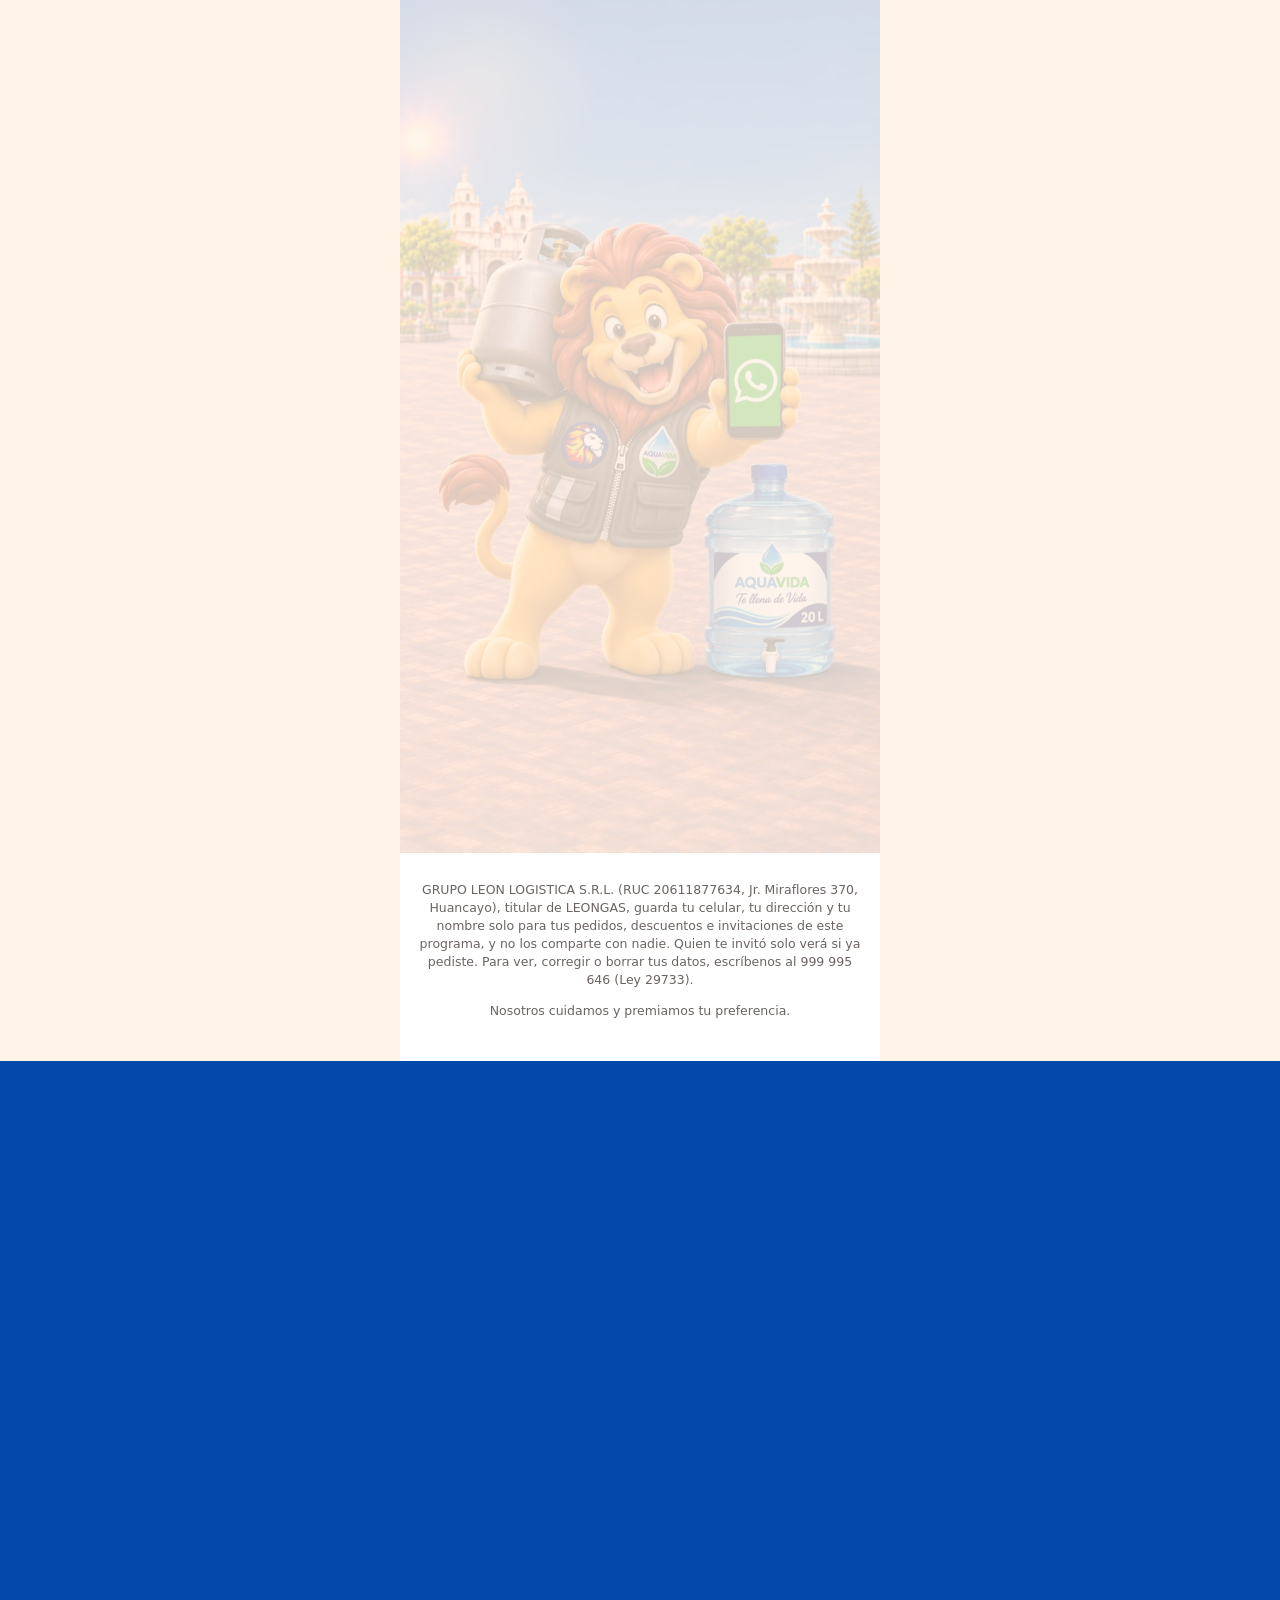
<file: index.html>
<!DOCTYPE html>
<html lang="es">
<head>
<meta charset="utf-8">
<meta http-equiv="refresh" content="0; url=a/">
<meta name="robots" content="noindex">
<title>LEONGAS</title>
</head>
<body><a href="a/">LEONGAS · gas a domicilio</a></body>
</html>
</file>
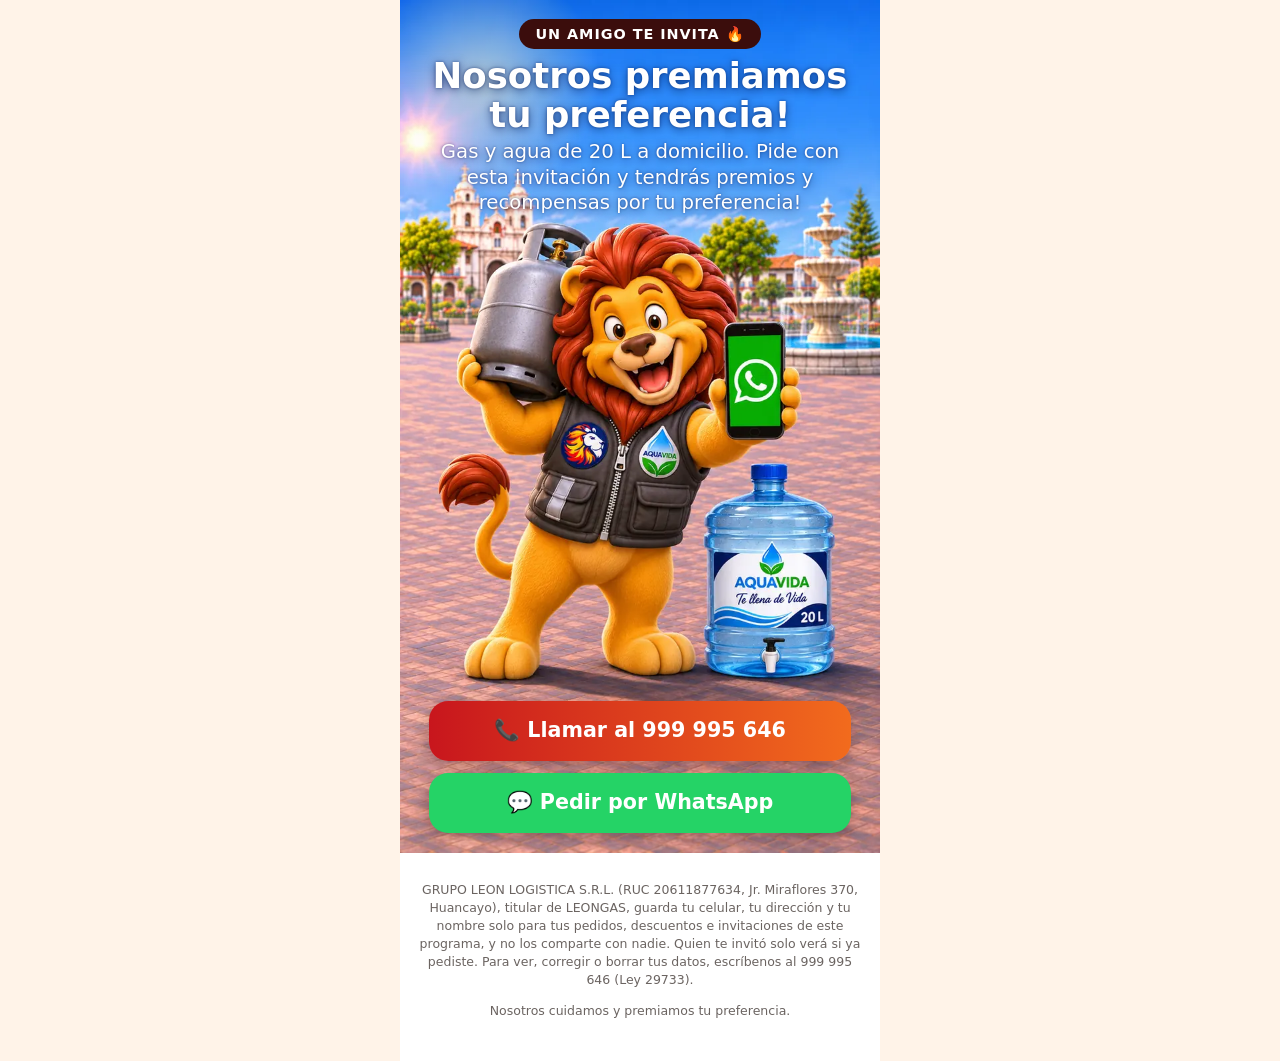
<file: a/index.html>
<!DOCTYPE html>
<html lang="es">
<head>
<meta charset="utf-8">
<meta name="viewport" content="width=device-width, initial-scale=1">
<meta http-equiv="Content-Security-Policy" content="default-src 'self'; script-src 'self'; style-src 'self'; img-src 'self' data:; connect-src https://cnychdelfsppsinohkaf.supabase.co; base-uri 'none'; form-action 'none'">
<meta name="referrer" content="no-referrer">
<meta name="theme-color" content="#116cea">
<title>Únete a LEONGAS y AQUAVIDA · Gas y agua a domicilio</title>
<!-- Vista previa de WhatsApp: la misma para todos (no puede llevar el nombre de quien invita). -->
<meta property="og:type" content="website">
<meta property="og:site_name" content="LEONGAS">
<meta property="og:title" content="Únete a LEONGAS y AQUAVIDA 🔥 Gas y agua a DOMICILIO">
<meta property="og:description" content="Nosotros premiamos tus compras y tu preferencia!">
<meta property="og:url" content="https://ventasleongroup-byte.github.io/leongas/a/">
<meta property="og:image" content="https://ventasleongroup-byte.github.io/leongas/og/invitacion-v4.jpg">
<meta property="og:image:type" content="image/jpeg">
<meta property="og:image:width" content="1200">
<meta property="og:image:height" content="630">
<meta property="og:image:alt" content="Recomienda y gana: LEONGAS y AQUAVIDA, gas y agua a domicilio">
<link rel="stylesheet" href="../estilos.css">
<link rel="stylesheet" href="../escena.css">
<link rel="icon" href="../img/logo.png">
<link rel="preload" as="image" href="../img/escenas/amigo.webp" type="image/webp">
</head>
<body class="v-amigo">
<main class="app">
  <section class="escena zoom" id="v-amigo">
    <img class="fondo" src="../img/escenas/amigo.webp" alt="El león de LEONGAS con un balón de gas y un bidón de agua AQUAVIDA" width="720" height="1279" fetchpriority="high">
    <div class="brillo"></div>
    <div class="arriba">
      <span class="pildora sube d1">UN AMIGO TE INVITA 🔥</span>
      <h1 class="t-claro sube d2">Nosotros premiamos tu preferencia!</h1>
      <p class="t-claro texto sube d3">Gas y agua de 20 L a domicilio. Pide con esta invitación y tendrás premios y recompensas por tu preferencia!</p>
    </div>
    <div class="abajo sube d4">
      <a class="boton-v pulso" href="tel:+51999995646">📞 Llamar al 999 995 646</a>
      <a class="boton-v wa" id="pedir" href="https://wa.me/51999995646">💬 Pedir por WhatsApp</a>
    </div>
  </section>

  <!-- Registro: su propio enlace para invitar, aunque todavía no compre. -->
  <section id="registro" class="bloque oculto">
    <div class="nota">
      <strong>¿Tú también quieres ganar?</strong> Invita a tus amigos y gana <strong>S/2</strong> por cada uno
      que pida. Deja tus datos y recibe tu enlace ahora, aunque todavía no compres.
    </div>
    <form id="form-registro" class="lista" novalidate>
      <input class="campo" id="r-nombre" type="text" autocomplete="given-name" maxlength="60" placeholder="Tu nombre (opcional)" aria-label="Tu nombre">
      <input class="campo" id="r-celular" type="tel" inputmode="numeric" autocomplete="tel" maxlength="15" placeholder="Tu celular: 9__ ___ ___" aria-label="Tu celular">
      <input class="campo" id="r-direccion" type="text" autocomplete="street-address" maxlength="120" placeholder="Tu dirección (calle, número, referencia)" aria-label="Tu dirección">
      <p class="error" id="r-error"></p>
      <button class="boton" type="submit" id="r-enviar">Quiero mi enlace para invitar</button>
    </form>
    <a class="boton wa oculto" id="r-wa" href="https://wa.me/51999995646">💬 Pedir mi enlace por WhatsApp</a>
  </section>

  <section id="privacidad" class="bloque legal">
    <p class="chico">GRUPO LEON LOGISTICA S.R.L. (RUC 20611877634, Jr. Miraflores 370, Huancayo), titular de LEONGAS, guarda tu celular, tu dirección y tu nombre solo para tus pedidos, descuentos e invitaciones de este programa, y no los comparte con nadie. Quien te invitó solo verá si ya pediste. Para ver, corregir o borrar tus datos, escríbenos al 999 995 646 (Ley 29733).</p>
    <p class="chico">Nosotros cuidamos y premiamos tu preferencia.</p>
  </section>
</main>
<script src="a.js"></script>
</body>
</html>
</file>
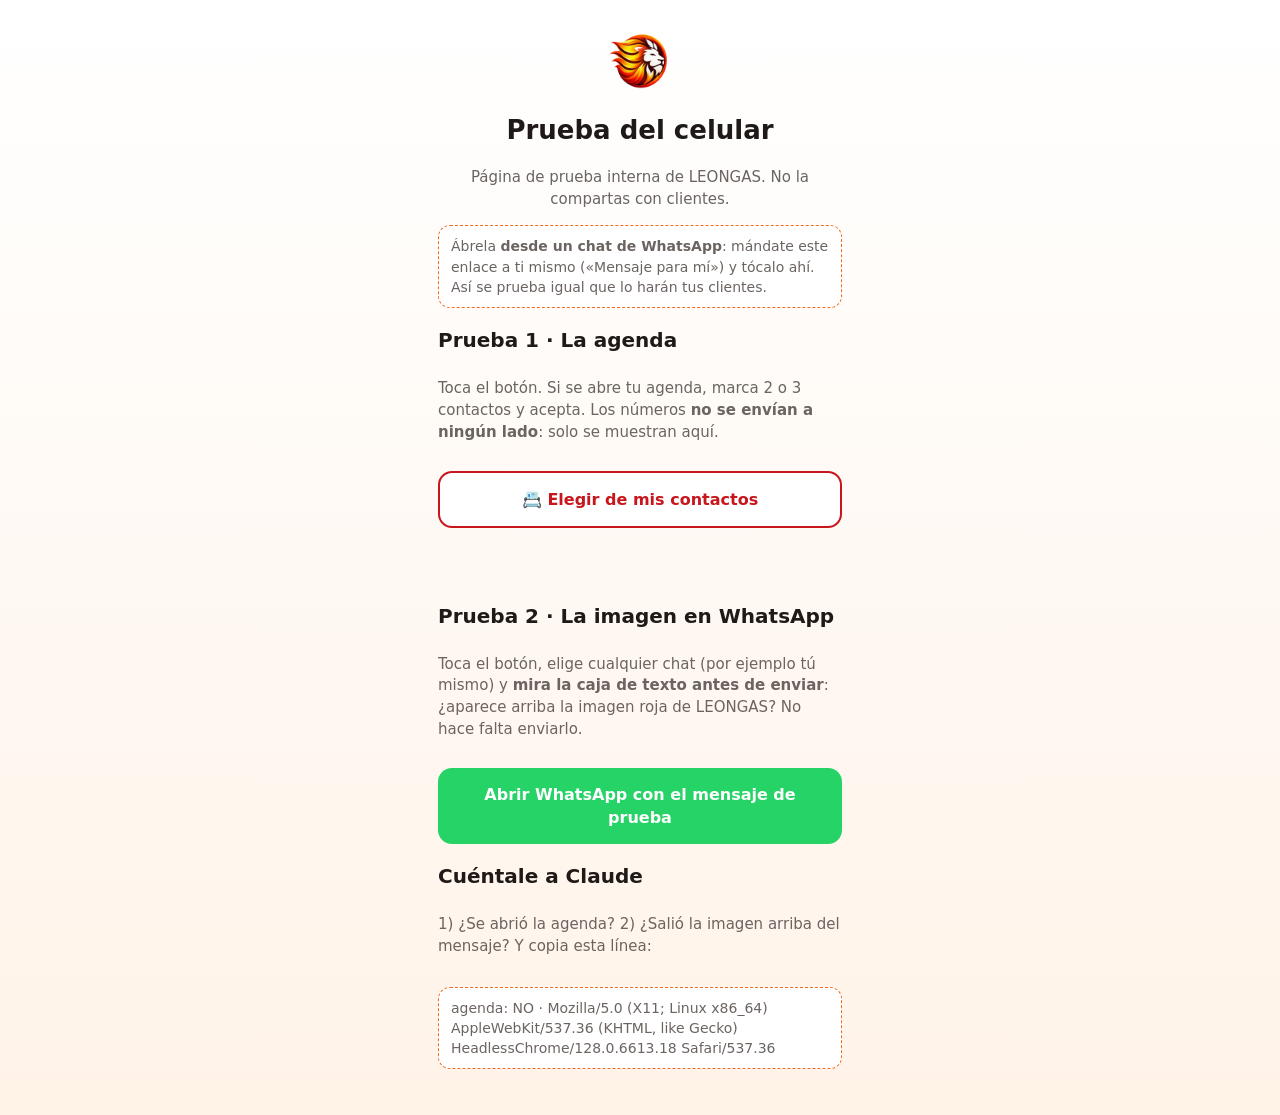
<file: prueba/index.html>
<!DOCTYPE html>
<html lang="es">
<head>
<meta charset="utf-8">
<meta name="viewport" content="width=device-width, initial-scale=1">
<meta http-equiv="Content-Security-Policy" content="default-src 'self'; script-src 'self'; style-src 'self'; img-src 'self' data:; connect-src 'none'; base-uri 'none'; form-action 'none'">
<meta name="referrer" content="no-referrer">
<meta name="robots" content="noindex">
<title>Prueba LEONGAS</title>
<link rel="stylesheet" href="../estilos.css">
</head>
<body>
<main>
  <img class="logo" src="../img/logo.png" alt="LEONGAS">
  <h1 class="centro">Prueba del celular</h1>
  <p class="sub centro">Página de prueba interna de LEONGAS. No la compartas con clientes.</p>

  <div class="nota">Ábrela <strong>desde un chat de WhatsApp</strong>: mándate este enlace a ti mismo («Mensaje para mí») y tócalo ahí. Así se prueba igual que lo harán tus clientes.</div>

  <h2 class="separado">Prueba 1 · La agenda</h2>
  <p class="sub">Toca el botón. Si se abre tu agenda, marca 2 o 3 contactos y acepta. Los números <strong>no se envían a ningún lado</strong>: solo se muestran aquí.</p>
  <button class="boton secundario" id="agenda" type="button">📇 Elegir de mis contactos</button>
  <p class="error" id="agenda-estado"></p>
  <div class="lista" id="agenda-lista"></div>

  <h2>Prueba 2 · La imagen en WhatsApp</h2>
  <p class="sub">Toca el botón, elige cualquier chat (por ejemplo tú mismo) y <strong>mira la caja de texto antes de enviar</strong>: ¿aparece arriba la imagen roja de LEONGAS? No hace falta enviarlo.</p>
  <a class="boton wa" id="preview" href="#">Abrir WhatsApp con el mensaje de prueba</a>

  <h2 class="separado">Cuéntale a Claude</h2>
  <p class="sub">1) ¿Se abrió la agenda? 2) ¿Salió la imagen arriba del mensaje? Y copia esta línea:</p>
  <p class="nota" id="navegador"></p>
</main>
<script src="prueba.js"></script>
</body>
</html>
</file>
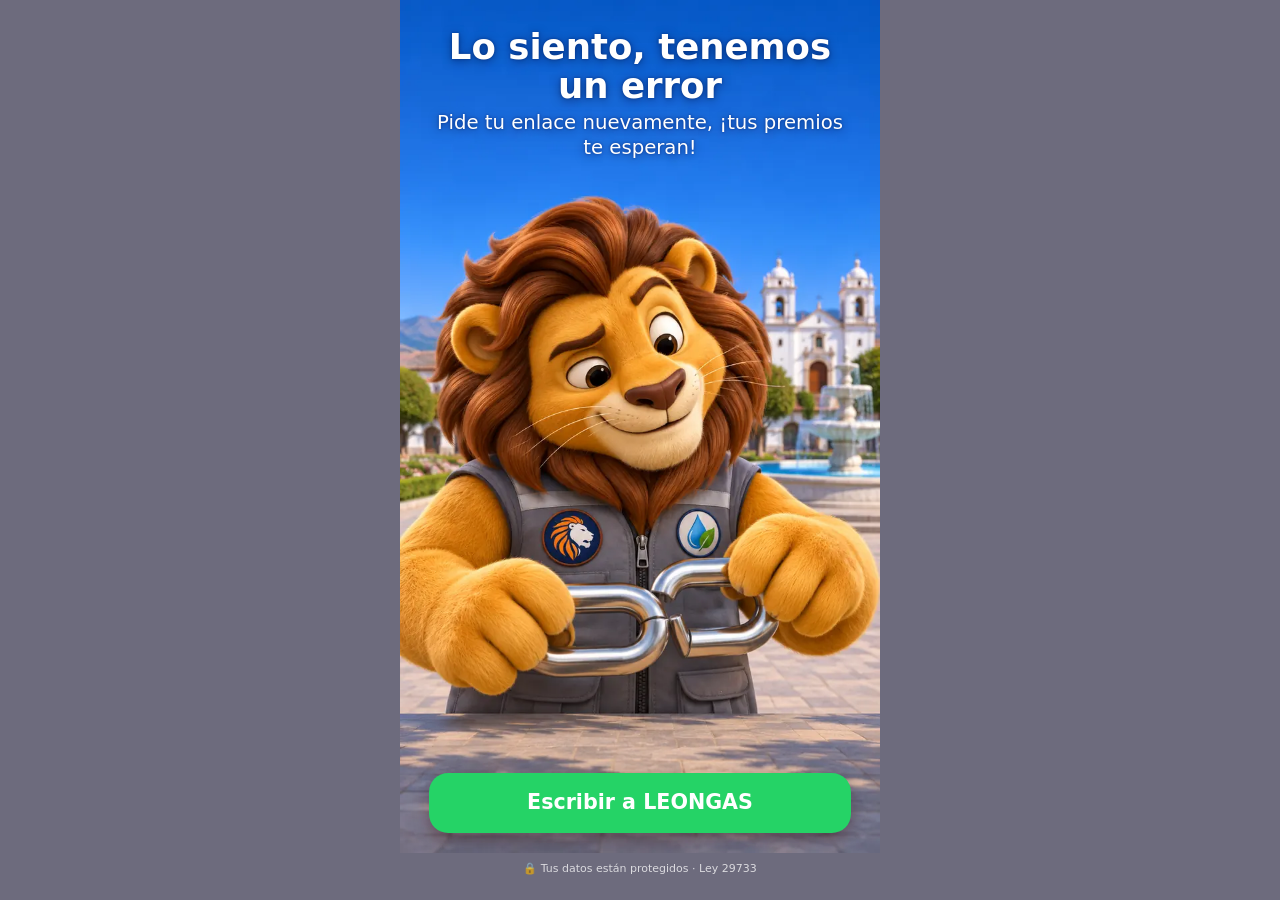
<file: r/index.html>
<!DOCTYPE html>
<html lang="es">
<head>
<meta charset="utf-8">
<meta name="viewport" content="width=device-width, initial-scale=1">
<meta http-equiv="Content-Security-Policy" content="default-src 'self'; script-src 'self'; style-src 'self'; img-src 'self' data:; connect-src https://cnychdelfsppsinohkaf.supabase.co; base-uri 'none'; form-action 'none'">
<meta name="referrer" content="no-referrer">
<meta name="robots" content="noindex">
<meta name="theme-color" content="#0249ab">
<title>Tu tarjeta LEONGAS · Premiamos tu preferencia</title>
<meta property="og:title" content="Únete a LEONGAS y AQUAVIDA 🔥 Gas y agua a DOMICILIO">
<meta property="og:description" content="Nosotros premiamos tus compras y tu preferencia!">
<meta property="og:type" content="website">
<meta property="og:url" content="https://ventasleongroup-byte.github.io/leongas/r/">
<meta property="og:image" content="https://ventasleongroup-byte.github.io/leongas/og/invitacion-v4.jpg">
<meta property="og:image:alt" content="Recomienda y gana: LEONGAS y AQUAVIDA, gas y agua a domicilio">
<meta property="og:image:type" content="image/jpeg">
<meta property="og:image:width" content="1200">
<meta property="og:image:height" content="630">
<link rel="stylesheet" href="../estilos.css">
<link rel="stylesheet" href="../escena.css">
<link rel="icon" href="../img/logo.png">
<link rel="preload" as="image" href="../img/escenas/bienvenida.webp" type="image/webp">
</head>
<body class="v-cargando">
<main class="app">

  <!-- Cargando -->
  <section id="v-cargando" class="escena sin-foto">
    <div class="centrado">
      <img class="logo-g girar" src="../img/logo.png" alt="LEONGAS" width="192" height="192">
      <p class="t-claro">Cargando tu tarjeta…</p>
    </div>
  </section>

  <!-- Enlace que no funciona -->
  <section id="v-error" class="escena oculto zoom">
    <img class="fondo" src="../img/escenas/error.webp" alt="" width="720" height="1279">
    <div class="arriba">
      <h1 class="t-claro sube d1">Lo siento, tenemos un error</h1>
      <p class="t-claro texto sube d2" id="error-texto">Pide tu enlace nuevamente, ¡tus premios te esperan!</p>
    </div>
    <div class="abajo sube d3">
      <a class="boton-v wa" href="https://wa.me/51999995646">Escribir a LEONGAS</a>
    </div>
  </section>

  <!-- Bienvenida -->
  <section id="v-bienvenida" class="escena oculto zoom">
    <img class="fondo" src="../img/escenas/bienvenida.webp" alt="" width="720" height="1279" fetchpriority="high">
    <div class="brillo"></div>
    <div class="arriba">
      <span class="pildora sube d1">¡HOY PREMIAMOS TU PREFERENCIA 🔥!</span>
      <h1 class="t-claro sube d2">Hola, <span class="js-nombre"></span> 👋</h1>
      <p class="t-claro texto sube d3">Estás a <b>2 pasos</b> de ganar descuentos en tu próximo balón</p>
      <div class="monto-g t-claro sube d4">S/<span class="js-premio"></span></div>
      <p class="t-claro texto sube d4">por cada amigo que pida LEONGAS gracias a ti</p>
    </div>
    <div class="abajo sube d5">
      <button class="boton-v pulso" type="button" data-ir="como">Ver cómo funciona →</button>
      <button class="boton-v sec oculto" type="button" id="ver-cuenta-b" data-ir="cuenta">📊 Mis compras y mi ahorro</button>
    </div>
  </section>

  <!-- Así de fácil: una escena que cambia de paso sin borrar lo anterior -->
  <section id="v-como" class="escena oculto zoom" data-paso="0">
    <img class="fondo p1" src="../img/escenas/paso1.webp" alt="" width="720" height="1279">
    <img class="fondo p2" src="../img/escenas/paso2.webp" alt="" width="720" height="1279" loading="lazy">
    <img class="fondo p3" src="../img/escenas/paso3.webp" alt="" width="720" height="1278" loading="lazy">
    <div class="arriba">
      <h1 class="t-claro">Así de fácil</h1>
      <ol class="pasos-l">
        <li><b>1. Eliges a tus amigos</b><span>de tu agenda, en un toque.</span></li>
        <li><b>2. Les llega tu invitación</b><span>cada uno tendrá su promoción! 🎁</span></li>
        <li><b>3. Cuando pidan, tú ganas S/<span class="js-premio"></span></b><span>para tu próxima compra 💰</span></li>
      </ol>
    </div>
    <div class="abajo">
      <p class="nota-v">Nosotros premiamos tu preferencia!</p>
      <div class="puntitos" aria-hidden="true"><i></i><i></i><i></i></div>
      <button class="boton-v" type="button" id="como-btn">Siguiente →</button>
    </div>
  </section>

  <!-- Paso 1 -->
  <section id="v-elegir" class="escena oculto">
    <img class="fondo" src="../img/escenas/elegir.webp" alt="" width="720" height="1279">
    <div class="arriba corto">
      <p class="t-claro etiqueta">Paso 1 de 2</p>
      <h2 class="t-claro">¿A quién invitas?</h2>
    </div>
    <div class="panel p-derecha">
      <div class="pc">
        <button class="boton-v wa" type="button" id="compartir">💬 Invitar por WhatsApp</button>
        <p class="ayuda">Se abre WhatsApp con tus chats frecuentes primero: marcas a quienes quieras y envías.</p>
        <p class="aviso oculto" id="compartido">✅ Listo. Cuando tus amigos pidan, tu descuento te espera en tu próxima compra.</p>
        <button class="boton-v sec oculto" type="button" id="terminar" data-ir="saldo">Ver mi saldo</button>
        <button class="boton-v sec" type="button" id="agenda">📇 Elegir de mi agenda</button>
        <a class="boton-v sec oculto" id="abrir-chrome" href="#">🌐 Abrir en Chrome para usar mi agenda</a>
        <p class="ayuda" id="o-escribe">o escribe un número</p>
        <div class="fila-n">
          <input id="numero" type="tel" inputmode="numeric" autocomplete="off" placeholder="9__ ___ ___" maxlength="15" aria-label="Celular de tu amigo">
          <button type="button" id="agregar" aria-label="Agregar">+</button>
        </div>
        <p class="error" id="error-elegir"></p>
        <div class="lista" id="elegidos"></div>
        <button class="boton-v" type="button" id="guardar" disabled>Paso 2: enviar invitaciones</button>
      </div>
    </div>
  </section>

  <!-- Paso 2 -->
  <section id="v-enviar" class="escena oculto">
    <img class="fondo" src="../img/escenas/enviar.webp" alt="" width="720" height="1279">
    <div class="panel p-completo">
      <div class="pc con-logo">
        <p class="etiqueta oscuro">Paso 2 de 2</p>
        <h2 class="oscuro">Envía tu invitación</h2>
        <p class="ayuda">Envía a todos de una vez desde WhatsApp, o toca cada nombre para enviarle su mensaje.</p>
        <button class="boton-v wa" type="button" id="enviar-todos">💬 Enviar a varios a la vez</button>
        <div class="lista" id="por-enviar"></div>
        <p class="error" id="rechazados"></p>
        <p class="aviso" id="progreso"></p>
        <button class="boton-v sec" type="button" data-ir="saldo">Listo</button>
      </div>
    </div>
  </section>

  <!-- Tarjeta: saldo y amigos -->
  <section id="v-saldo" class="escena oculto">
    <img class="fondo" src="../img/escenas/ganando.webp" alt="" width="720" height="1279">
    <div class="confeti" id="confeti" aria-hidden="true"></div>
    <div class="panel p-completo">
      <div class="pc con-logo">
        <h1 class="oscuro chico-t"><span class="js-nombre"></span>, <span id="saldo-titulo">¡vas ganando!</span> 🔥</h1>
        <div class="tarjeta-v">
          <div class="tv-cab"><span class="tv-marca">TARJETA LEONGAS</span><span class="tv-cod">N.º <b id="tv-codigo"></b></span></div>
          <div class="tv-saldo">S/<span id="saldo"></span></div>
          <div class="tv-sub" id="saldo-sub">de descuento para tu próximo balón</div>
          <div class="tv-sellos" id="sellos" aria-hidden="true"></div>
          <div class="tv-pie"><span id="tv-amigos"></span><span id="tv-puntos" class="oculto"></span></div>
        </div>
        <p class="ayuda oculto" id="ultimo-uso"></p>
        <p class="aviso oculto" id="escalera"></p>
        <p class="aviso oculto" id="aviso-web"></p>
        <div class="lista" id="invitados"></div>
        <button class="boton-v sec oculto" type="button" id="ver-cuenta" data-ir="cuenta">📊 Mis compras y mi ahorro</button>
        <button class="boton-v" type="button" data-ir="elegir">Invitar a más amigos</button>
        <p class="ayuda">Pide como siempre: el descuento se aplica solo!</p>
      </div>
    </div>
  </section>

  <!-- Mis ahorros -->
  <section id="v-cuenta" class="escena oculto">
    <img class="fondo" src="../img/escenas/tarjeta.webp" alt="" width="720" height="1279">
    <div class="panel p-completo">
      <div class="pc con-logo">
        <h1 class="oscuro chico-t">Mis ahorros con LEONGAS Y AQUAVIDA!</h1>
        <div class="tarjeta oculto" id="gas"><span class="num">🔥</span><span id="gas-texto"></span></div>
        <div class="tarjeta"><span class="num ok">S/</span><span><strong id="ahorro-titulo"></strong><br><span id="ahorro-detalle"></span></span></div>
        <div class="lista" id="ahorro-partes"></div>
        <h2 class="oscuro">Tus últimas compras</h2>
        <div class="lista" id="compras"></div>
        <button class="boton-v sec" type="button" data-ir="saldo">Volver</button>
      </div>
    </div>
  </section>

  <p class="pie-legal"><a href="../a/#privacidad">🔒 Tus datos están protegidos · Ley 29733</a></p>
</main>
<script src="r.js"></script>
</body>
</html>
</file>
<file: estilos.css>
/* Sitio público de "Pasa la llama". Sin framework: HTML, este CSS y JS propio.
   Los colores son los del logo. El arte definitivo llega al final (ver
   creativo-afiliados/INDICACIONES.md, fuera del repo). */
:root {
  --rojo: #C8161D; --naranja: #F26B1D; --amarillo: #FFC21A; --vino: #3B0D0C;
  --crema: #FFF3E8; --tinta: #1F1A17; --gris: #6B6461; --linea: #E8DED6;
  --verde: #1E9E5A; --wa: #25D366;
}
* { box-sizing: border-box }
html, body { margin: 0 }
body {
  font-family: system-ui, -apple-system, "Segoe UI", Roboto, sans-serif;
  color: var(--tinta); background: linear-gradient(180deg, #fff 0, var(--crema) 100%);
  min-height: 100vh; line-height: 1.45;
}
main { max-width: 440px; margin: 0 auto; padding: 22px 18px 32px; display: flex; flex-direction: column; min-height: 100vh }
.centro { text-align: center }
.logo { width: 72px; height: 72px; display: block; margin: 4px auto 8px }
.pill { display: inline-block; background: var(--vino); color: #fff; border-radius: 20px; padding: 3px 12px; font-size: 12px; font-weight: 700; letter-spacing: .5px }
h1 { font-size: 26px; margin: 10px 0 6px; line-height: 1.15 }
h2 { font-size: 20px; margin: 4px 0 8px }
.sub { color: var(--gris); font-size: 15px }
.grande { font-size: 64px; font-weight: 800; color: var(--rojo); line-height: 1; margin: 14px 0 4px }
.grande.verde { color: var(--verde) }
.paso { font-size: 12px; color: var(--gris); letter-spacing: .5px; text-transform: uppercase }
.lista { display: flex; flex-direction: column; gap: 10px; margin: 14px 0 }
.tarjeta { display: flex; gap: 10px; align-items: flex-start; background: #fff; border: 1px solid var(--linea); border-radius: 14px; padding: 11px 12px; font-size: 15px; text-align: left }
.num { flex: none; width: 28px; height: 28px; border-radius: 50%; background: var(--naranja); color: #fff; font-weight: 700; display: grid; place-items: center; font-size: 14px }
.num.ok { background: var(--verde) }
.num.espera { background: #bbb }
.nota { font-size: 14px; background: #fff; border: 1px dashed var(--naranja); border-radius: 12px; padding: 10px 12px; color: var(--gris) }
.boton { display: block; width: 100%; border: 0; border-radius: 14px; padding: 15px 12px; font: inherit; font-weight: 700; font-size: 16px; color: #fff; background: linear-gradient(90deg, var(--rojo), var(--naranja)); text-align: center; text-decoration: none; cursor: pointer; margin-top: 12px }
.boton.wa { background: var(--wa) }
.boton.secundario { background: #fff; color: var(--rojo); border: 2px solid var(--rojo) }
.boton[disabled] { opacity: .5 }
.empuje { margin-top: auto }
.chico { font-size: 12.5px; color: var(--gris); margin-top: 10px; text-align: center }
.contacto { display: flex; align-items: center; gap: 10px; background: #fff; border: 1px solid var(--linea); border-radius: 12px; padding: 9px 11px }
.contacto .av { flex: none; width: 34px; height: 34px; border-radius: 50%; background: #F5D9C6; color: var(--vino); font-weight: 700; display: grid; place-items: center; font-size: 13px }
.contacto .t { flex: 1; min-width: 0 }
.contacto .t small { display: block; color: var(--gris) }
.contacto button { border: 0; border-radius: 10px; padding: 8px 11px; font: inherit; font-weight: 700; font-size: 13px; cursor: pointer }
.contacto .quitar { background: transparent; color: var(--gris) }
.contacto .enviar { background: var(--wa); color: #fff }
.contacto .enviado { background: #E7F6EE; color: var(--verde) }
.fila { display: flex; gap: 8px; margin: 10px 0 }
.fila input { flex: 1; min-width: 0; border: 1.5px solid var(--linea); border-radius: 12px; padding: 12px; font: inherit; font-size: 16px; background: #fff }
.fila button { border: 0; border-radius: 12px; padding: 0 16px; background: var(--vino); color: #fff; font-weight: 700; font-size: 18px; cursor: pointer }
.error { color: var(--rojo); font-size: 14px; min-height: 1em }
.oculto { display: none !important }
.flyer { width: 100%; border-radius: 14px; display: block; margin: 6px 0 10px; box-shadow: 0 8px 24px #3b0d0c33 }
.separado { margin-top: 18px }
.campo { width: 100%; border: 1.5px solid var(--linea); border-radius: 12px; padding: 12px; font: inherit; font-size: 16px; background: #fff }
.compra { display: flex; justify-content: space-between; gap: 10px; background: #fff; border: 1px solid var(--linea); border-radius: 12px; padding: 9px 11px; font-size: 14px; text-align: left }
.compra small { display: block; color: var(--gris) }
.compra .monto { text-align: right; font-weight: 700; white-space: nowrap }
.compra .ahorro { color: var(--verde); font-weight: 600 }

/* Ilustraciones (león y repartidor, generadas con IA; logo, cifras y teléfono van en código) */
.hero-img { width: 100%; max-width: 360px; height: auto; border-radius: 22px; display: block; margin: 8px auto 4px; box-shadow: 0 8px 24px #3b0d0c33 }
.paso-img { flex: none; width: 76px; height: 76px; border-radius: 16px; object-fit: cover }
.tarjeta:has(.paso-img) { align-items: center; gap: 12px }
.hero { position: relative; margin: 10px 0 6px }
.hero img { width: 100%; height: auto; border-radius: 18px; display: block; box-shadow: 0 8px 24px #3b0d0c33 }
.hero .grande { position: absolute; inset: 0; display: grid; place-items: center; margin: 0; color: var(--vino); text-shadow: 0 2px 0 #fff8, 0 0 24px #fff }
</file>
<file: escena.css>
/* Escenas de "Pasa la llama": cada pantalla es una ilustración a pantalla completa
   con el texto y los botones puestos DENTRO de la imagen (cielo, piso o tableta).
   Todo se mide en cqw (ancho de la escena) para que la composición escale igual
   en cualquier celular. Solo se animan transform y opacity (livianas), y se
   apagan con "reducir movimiento". Sin librerías ni fuentes externas. */

html { background: #0249ab }
body { margin: 0; min-height: 100vh; background: #0249ab; transition: background .4s }
body.v-bienvenida { background: #374262 }
body.v-como { background: #30416b }
body.v-elegir { background: #906970 }
body.v-enviar { background: #735a5f }
body.v-saldo { background: #b58181 }
body.v-cuenta { background: #b3807f }
body.v-error { background: #6d6b7d }
.app { display: block; max-width: 480px; margin: 0 auto; padding: 0; min-height: 0 }

.escena { container-type: inline-size; position: relative; width: 100%; aspect-ratio: 720 / 1279; overflow: hidden; background: #0249ab; color: #fff }
.escena.oculto { display: none !important }
.escena.sin-foto { background: linear-gradient(180deg, #0249ab, #3e87f0) }
.fondo { position: absolute; inset: 0; width: 100%; height: 100%; object-fit: cover; display: block }
.centrado { position: absolute; inset: 0; display: flex; flex-direction: column; align-items: center; justify-content: center; gap: 3cqw }
.logo-g { width: 24cqw; height: 24cqw }

/* Texto sobre el cielo */
.arriba { position: absolute; left: 6cqw; right: 6cqw; top: 4cqw; text-align: center }
.arriba.corto { top: 3cqw }
.abajo { position: absolute; left: 6cqw; right: 6cqw; bottom: 4cqw; display: flex; flex-direction: column; gap: 2.4cqw }
.t-claro { color: #fff; text-shadow: 0 .4cqw 2cqw rgba(0, 25, 85, .6), 0 0 .6cqw rgba(0, 25, 85, .5) }
.escena h1 { font-size: 7.4cqw; line-height: 1.1; margin: 1.6cqw 0 1cqw }
.escena h2 { font-size: 6cqw; line-height: 1.1; margin: 0 0 1.2cqw }
.escena .texto { font-size: 4.1cqw; line-height: 1.3; margin: 0 }
.escena .etiqueta { font-size: 3.1cqw; letter-spacing: .3cqw; text-transform: uppercase; margin: 0 0 .6cqw }
.pildora { display: inline-block; background: #3B0D0C; color: #fff; border-radius: 6cqw; padding: .9cqw 3.4cqw; font-size: 3cqw; font-weight: 800; letter-spacing: .2cqw }
.monto-g { font-size: 15cqw; font-weight: 900; line-height: 1; margin: 1cqw 0 .4cqw; color: #FFC21A }

/* Botones dentro de la escena */
.boton-v { display: block; width: 100%; border: 0; border-radius: 4cqw; padding: 3.2cqw 3cqw; font: inherit; font-weight: 800; font-size: 4.3cqw; color: #fff; text-align: center; text-decoration: none; cursor: pointer;
  background: linear-gradient(90deg, #C8161D, #F26B1D); box-shadow: 0 1cqw 3cqw rgba(60, 10, 10, .35); transition: transform .15s }
.boton-v:active { transform: scale(.97) }
.boton-v.wa { background: #25D366; color: #fff }
.boton-v.sec { background: rgba(255, 255, 255, .92); color: #C8161D; box-shadow: 0 .6cqw 2cqw rgba(0, 0, 0, .15) }
.boton-v[disabled] { opacity: .5 }

/* Panel sobre la tableta de la ilustración */
.panel { position: absolute; display: flex }
.p-derecha { left: 38%; top: 23.4%; width: 57.4%; height: 59.6% }
.p-completo { left: 5.6%; top: 26.6%; width: 88.8%; height: 69.4% }
#v-saldo .panel, #v-cuenta .panel { left: 4%; top: 27.2%; width: 92%; height: 67.6% }
.pc { flex: 1; min-width: 0; overflow-y: auto; overflow-x: hidden; color: #0b2a4a; padding: 2.4cqw; display: flex; flex-direction: column; gap: 2.2cqw; scrollbar-width: thin }
.pc > * { flex-shrink: 0 }
.p-derecha .pc { padding-top: 9cqw }
.pc.con-logo { padding-top: 2.4cqw }
.pc.con-logo > :first-child { margin-left: 15cqw; margin-top: .4cqw }
.pc .oscuro { color: #0b2a4a; text-shadow: none }
.pc h1.chico-t { font-size: 5.2cqw; margin: 0 }
.pc .etiqueta { margin: 0 }
.ayuda { font-size: 3.2cqw; color: #35597f; margin: 0; line-height: 1.3; text-align: center }
.aviso { font-size: 3.4cqw; background: rgba(255, 255, 255, .85); border-radius: 3cqw; padding: 2.2cqw 2.6cqw; margin: 0; color: #0b2a4a }
.error { font-size: 3.2cqw; color: #b3121a; min-height: 0; margin: 0 }
.error:empty { display: none }
.pc .boton-v { font-size: 3.8cqw; padding: 2.6cqw 2cqw }
.pc .lista { margin: 0; gap: 1.8cqw }
.pc .tarjeta, .pc .contacto, .pc .compra { font-size: 3.4cqw; border-radius: 3cqw }
.pc .contacto .enviar { background: #25D366; color: #fff }
.pc .contacto button { font-size: 3.2cqw; min-height: 9cqw }
.fila-n { display: flex; gap: 1.6cqw }
.fila-n input { flex: 1; min-width: 0; border: 1.5px solid #9dbfe4; border-radius: 3cqw; padding: 2.4cqw; font: inherit; font-size: 4cqw; background: #fff; color: #0b2a4a }
.fila-n button { border: 0; border-radius: 3cqw; padding: 0 4cqw; background: #3B0D0C; color: #fff; font-weight: 800; font-size: 5cqw; cursor: pointer }
.pc .compra .ahorro, .pc .compra small { font-size: 3cqw }

/* Pantalla "Así de fácil": los pasos se acumulan, no se borran */
#v-como .fondo { opacity: 0; transition: opacity .9s ease }
#v-como[data-paso="0"] .p1, #v-como[data-paso="1"] .p1, #v-como[data-paso="2"] .p2, #v-como[data-paso="3"] .p3 { opacity: 1 }
.pasos-l { list-style: none; margin: 1.4cqw 0 0; padding: 0; display: flex; flex-direction: column; gap: 1.6cqw; text-align: left }
.pasos-l li { background: rgba(2, 30, 90, .55); backdrop-filter: blur(2px); border-radius: 3.4cqw; padding: 1.8cqw 3cqw; opacity: 0; transform: translateX(-6cqw); transition: opacity .5s ease, transform .5s cubic-bezier(.2, .9, .25, 1.15) }
.pasos-l li b { display: block; font-size: 4cqw; color: #fff }
.pasos-l li span { font-size: 3.4cqw; color: #dfeaff }
#v-como[data-paso="1"] .pasos-l li:nth-child(-n+1), #v-como[data-paso="2"] .pasos-l li:nth-child(-n+2), #v-como[data-paso="3"] .pasos-l li:nth-child(-n+3) { opacity: 1; transform: none }
.nota-v { margin: 0; text-align: center; font-weight: 800; font-size: 3.6cqw; color: #fff; text-shadow: 0 .4cqw 1.6cqw rgba(0, 20, 70, .7) }
.puntitos { display: flex; justify-content: center; gap: 1.6cqw }
.puntitos i { width: 2.2cqw; height: 2.2cqw; border-radius: 50%; background: rgba(255, 255, 255, .45); transition: all .4s }
#v-como[data-paso="1"] .puntitos i:nth-child(1), #v-como[data-paso="2"] .puntitos i:nth-child(2), #v-como[data-paso="3"] .puntitos i:nth-child(3) { background: #FFC21A; width: 6cqw; border-radius: 2cqw }

/* Tarjeta virtual */
.tarjeta-v { position: relative; overflow: hidden; border-radius: 4.4cqw; padding: 3.4cqw; color: #fff; background: linear-gradient(135deg, #3B0D0C 0%, #C8161D 62%, #F26B1D 100%); box-shadow: 0 1.4cqw 3.6cqw rgba(60, 10, 10, .35) }
.tarjeta-v::after { content: ''; position: absolute; top: 0; bottom: 0; left: -60%; width: 40%; background: linear-gradient(100deg, transparent, rgba(255, 255, 255, .28), transparent); transform: skewX(-18deg); animation: brillo-t 4.5s ease-in-out infinite }
.tv-cab { display: flex; justify-content: space-between; align-items: center; font-size: 2.9cqw; opacity: .9 }
.tv-marca { font-weight: 900; letter-spacing: .4cqw }
.tv-saldo { font-size: 13cqw; font-weight: 900; line-height: 1; margin-top: 1.6cqw; color: #FFC21A }
.tv-sub { font-size: 3.2cqw; opacity: .95 }
.tv-sellos { display: grid; grid-template-columns: repeat(10, 1fr); gap: 1cqw; margin-top: 2.4cqw }
.tv-sellos i { aspect-ratio: 1; border-radius: 50%; background: rgba(255, 255, 255, .2); border: .3cqw solid rgba(255, 255, 255, .35); display: grid; place-items: center; font-style: normal; font-size: 3cqw }
.tv-sellos i.on { background: #FFC21A; border-color: #FFC21A; animation: sello .5s cubic-bezier(.2, 1.6, .4, 1) both }
.tv-pie { display: flex; justify-content: space-between; font-size: 3.1cqw; margin-top: 1.8cqw; font-weight: 700 }

/* Confeti (se crea solo cuando hay premio) */
.confeti { position: absolute; inset: 0; pointer-events: none; overflow: hidden }
.confeti i { position: absolute; top: -4cqw; width: 2cqw; height: 3.4cqw; border-radius: .4cqw; opacity: 0; animation: cae 3.4s linear forwards }
.confeti i:nth-child(4n+1) { background: #FFC21A }
.confeti i:nth-child(4n+2) { background: #F26B1D }
.confeti i:nth-child(4n+3) { background: #ffffff }
.confeti i:nth-child(4n) { background: #C8161D }

.pie-legal { text-align: center; font-size: 11px; margin: 0; padding: 8px 0 14px }
.pie-legal a { color: #fff; opacity: .75; text-decoration: none }

/* Movimiento */
@keyframes sube { from { opacity: 0; transform: translateY(3cqw) } to { opacity: 1; transform: none } }
.sube { animation: sube .6s cubic-bezier(.2, .8, .2, 1) both }
.d1 { animation-delay: .08s } .d2 { animation-delay: .2s } .d3 { animation-delay: .34s } .d4 { animation-delay: .5s } .d5 { animation-delay: .66s }
@keyframes entra { from { opacity: 0 } to { opacity: 1 } }
.escena:not(.oculto) { animation: entra .45s ease-out both }
@keyframes panel-e { from { opacity: 0; transform: translateY(8cqw) scale(.97) } to { opacity: 1; transform: none } }
.escena:not(.oculto) .panel { animation: panel-e .7s .12s cubic-bezier(.2, .9, .25, 1.08) both }
@keyframes zoom { from { transform: scale(1) } to { transform: scale(1.045) } }
.zoom .fondo { animation: zoom 18s ease-in-out infinite alternate; transform-origin: 50% 85% }
@keyframes pulso { 0%, 100% { box-shadow: 0 0 0 0 rgba(255, 194, 26, .7), 0 1cqw 3cqw rgba(60, 10, 10, .35) } 50% { box-shadow: 0 0 0 3cqw rgba(255, 194, 26, 0), 0 1cqw 3cqw rgba(60, 10, 10, .35) } }
.pulso { animation: pulso 1.9s infinite }
@keyframes girar { from { transform: rotateY(0) } to { transform: rotateY(360deg) } }
.girar { animation: girar 2.2s ease-in-out infinite }
@keyframes brillo-t { 0%, 55% { left: -60% } 100% { left: 130% } }
@keyframes sello { from { transform: scale(0) rotate(-40deg) } to { transform: none } }
@keyframes cae { 0% { opacity: 1; transform: translate3d(0, 0, 0) rotate(0) } 100% { opacity: 0; transform: translate3d(var(--dx, 6cqw), 130cqw, 0) rotate(540deg) } }
.brillo { position: absolute; left: -10%; top: -6%; width: 55%; aspect-ratio: 1; background: radial-gradient(circle, rgba(255, 244, 190, .55), transparent 62%); animation: latido 3.2s ease-in-out infinite; pointer-events: none }
@keyframes latido { 0%, 100% { opacity: .55; transform: scale(1) } 50% { opacity: 1; transform: scale(1.18) } }

@media (prefers-reduced-motion: reduce) {
  *, *::before, *::after { animation: none !important; transition: none !important }
  .sube, .pasos-l li { opacity: 1 !important; transform: none !important }
}

/* Página del amigo: bloques bajo la escena */
body.v-amigo { background: #FFF3E8 }
.bloque { max-width: 480px; margin: 0 auto; padding: 18px 18px 8px; background: linear-gradient(180deg, #FFF3E8, #fff); color: #1F1A17 }
.bloque.legal { padding-bottom: 28px; background: #fff }
</file>
